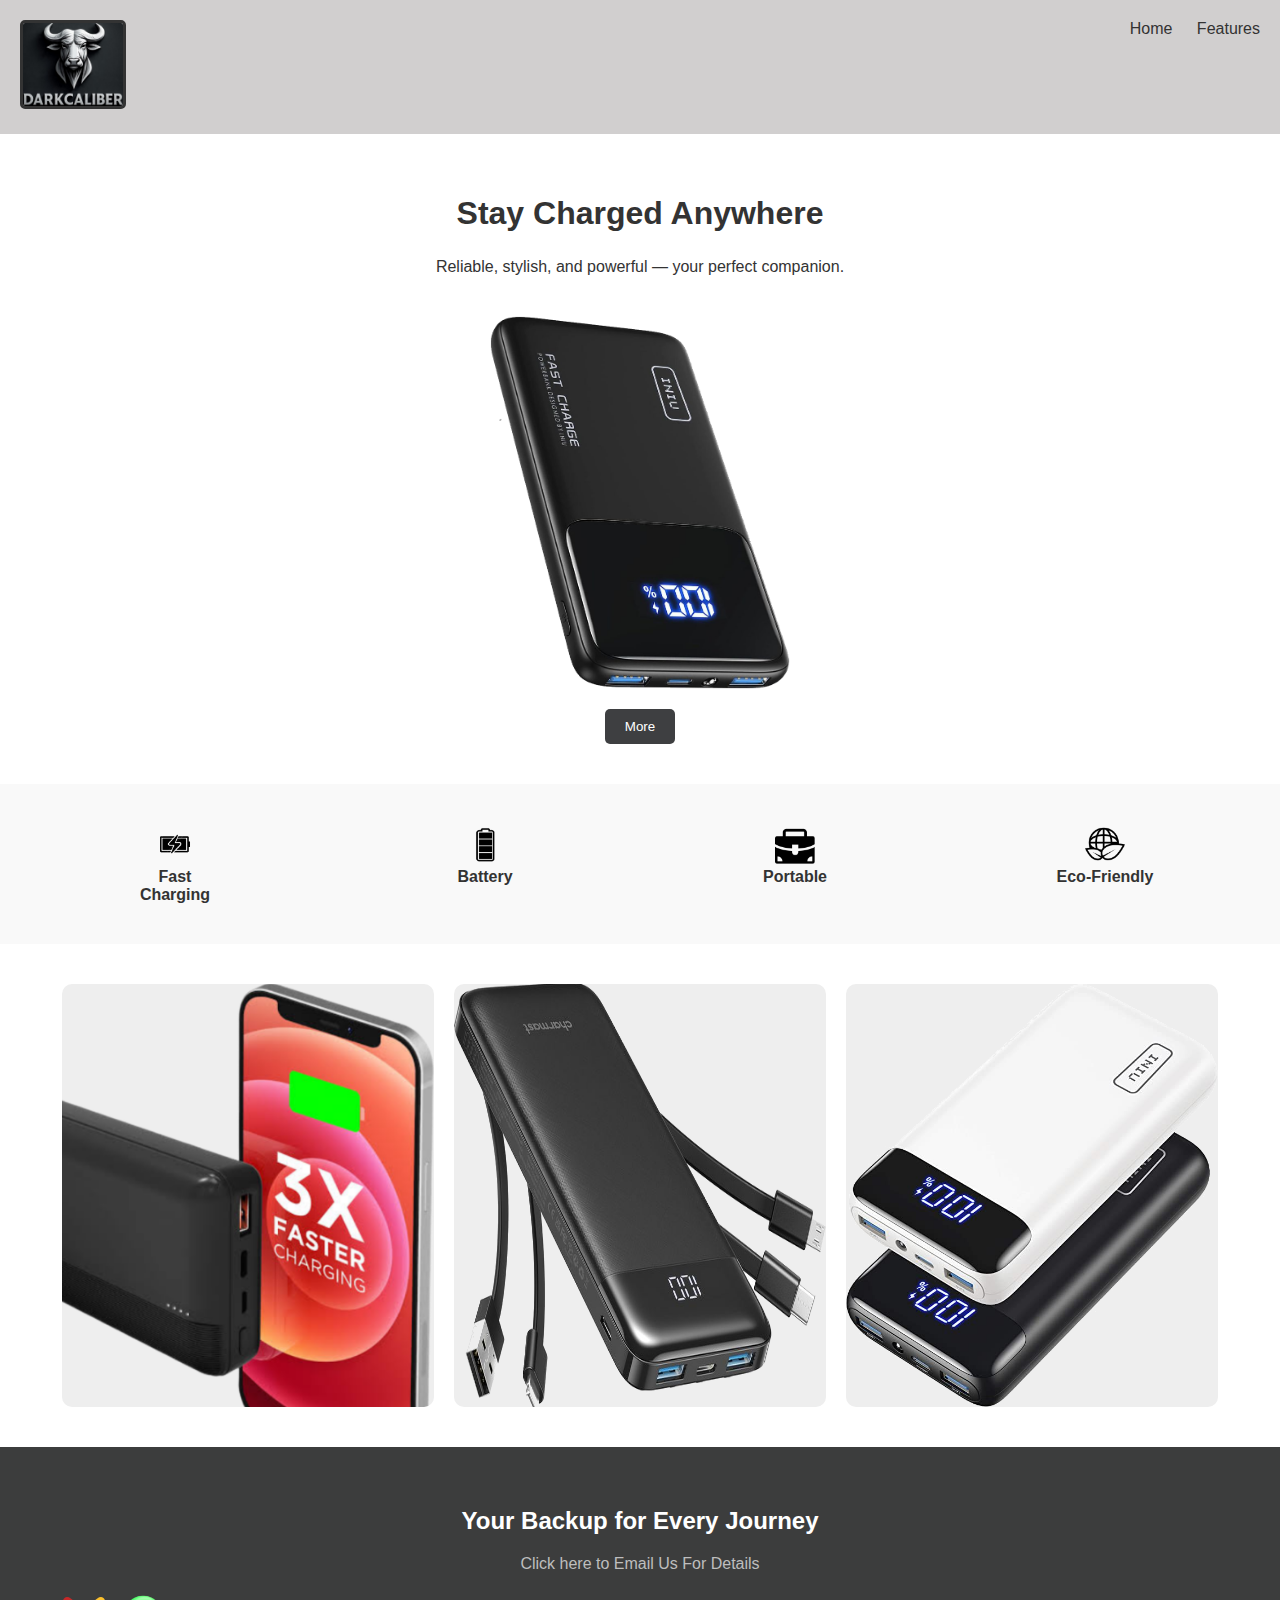
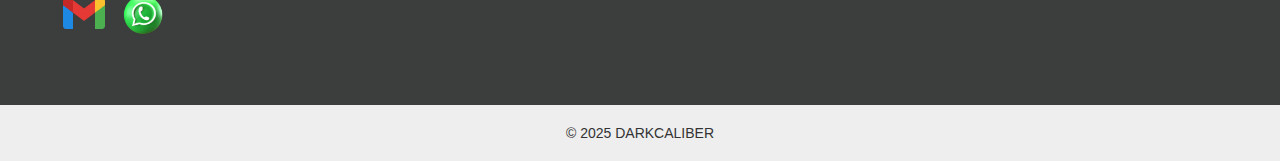
<file: index.html>
<!DOCTYPE html>
<html lang="en">
<head>
<meta charset="UTF-8">
<meta name="viewport" content="width=device-width, initial-scale=1.0">
<title>DARKCALIBER POWER</title>
<link rel="stylesheet" href="index.css">
</head>
<body>

<header>
  <div class="logo"><img src="BUFAL.jpg" class="mg"></div>
  <nav>
    <a href="index.html">Home</a>
    <a href="features.html">Features</a>
   
  </nav>
</header>

<section class="hero">
  <h1>Stay Charged Anywhere</h1>
  <p>Reliable, stylish, and powerful — your perfect companion.</p>
  
  <img src="Main power bank.png" alt="Power Bank">

  <a href="More.html">
  <button>More</button>
  </a>
</section>

<section class="features">

  <div class="feature">
    <img src="Charge.png" class="er"><br><span>Fast Charging</span>
  </div>

  <div class="feature">
    <img src="battery.png" class="er"><br><span> Battery</span>
  </div>

  <div class="feature">
    <img src="portable.png" class="er"><br><span>Portable</span>
  </div>
  <div class="feature">
    <img src="Eco friendly.png" class="er"><br><span>Eco-Friendly</span>
  </div>
</section>

<section class="gallery">
  <img src="FAST.png" alt="">
  <img src="EE.png" alt="">
  <img src="2.png" alt="">
</section>

<section class="cta">
  <h2>Your Backup for Every Journey</h2>
  <a href="mailto:Divinecnyathi06@gmail.com"> Click here to Email Us For Details</a>
  <ul class="con">
    <li><a href="mailto:Divinecnyathi06@gmail.com" class="hh"><img src="gmail.png"></a></li>
    <li><a href="https://wa.me/+27 62 279 4239" class="hh" ><img src="whatsap.webp" id="tsap"></a></li>
    
</ul>
</section>

<footer>
  © 2025 DARKCALIBER

</footer>

</body>
</html>
</file>
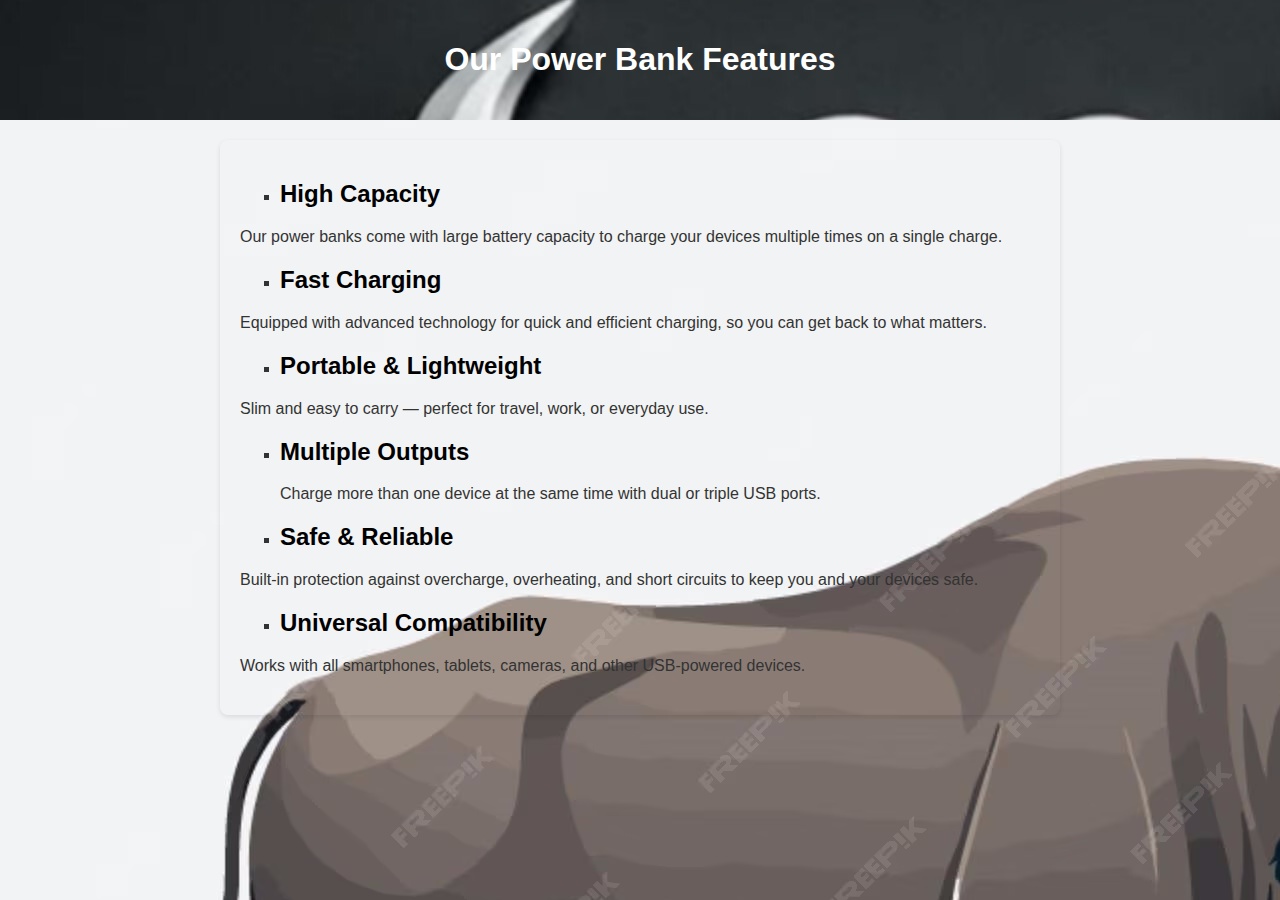
<file: features.html>
<!DOCTYPE html>
<html lang="en">
<head>
<meta charset="UTF-8">
<meta name="viewport" content="width=device-width, initial-scale=1.0">
<title>Power Bank Features</title>
<link rel="stylesheet" href="features.css">
</head>
<body>

<header>
  <h1>Our Power Bank Features</h1>
</header>

<div class="container">
  <div class="feature">
    <ul>
    <li><h2> High Capacity</h2></li>
    </ul>
    <p>Our power banks come with large battery capacity to charge your devices multiple times on a single charge.</p>
  </div>

  <div class="feature">
    <ul>
    <li><h2>Fast Charging</h2></li>
    </ul>
    <p>Equipped with advanced technology for quick and efficient charging, so you can get back to what matters.</p>
  </div>

  <div class="feature">
    <ul>
    <li><h2>Portable & Lightweight</h2></li>
    </ul>
    <p>Slim and easy to carry — perfect for travel, work, or everyday use.</p>
  </div>

  <div class="feature">
    <ul>
    <li><h2>Multiple Outputs</h2></li>
    <p>Charge more than one device at the same time with dual or triple USB ports.</p>
  </div>

  <div class="feature">
    <ul>
    <li><h2>Safe & Reliable</h2></li>
    </ul>
    <p>Built-in protection against overcharge, overheating, and short circuits to keep you and your devices safe.</p>
  </div>

  <div class="feature">
    <ul>
    <li><h2>Universal Compatibility</h2></li>
    </ul>
    <p>Works with all smartphones, tablets, cameras, and other USB-powered devices.</p>
  </div>
  
</div>

</body>
</html>
</file>
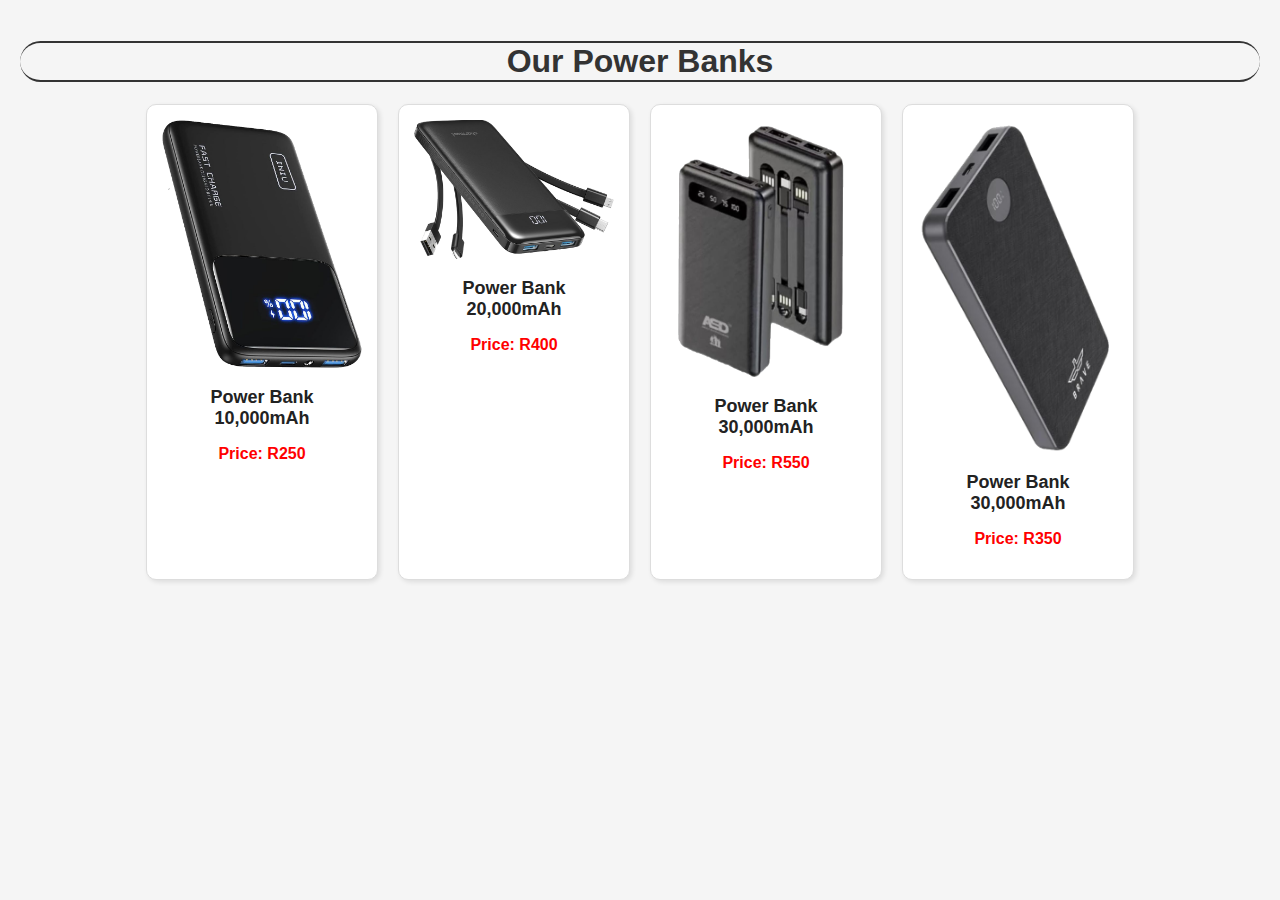
<file: More.html>
<!DOCTYPE html>
<html lang="en">
<head>
<meta charset="UTF-8">
<meta name="viewport" content="width=device-width, initial-scale=1.0">
<title>Our Power Banks</title>
<link rel="stylesheet" href="more.css">
</head>
<body>

<h1>Our Power Banks</h1>

<div class="products">
  <div class="product-card">
    <img src="Main power bank.png" alt="Power Bank 1">
    <h2>Power Bank 10,000mAh</h2>
    <p>Price: R250</p>
  </div>

  <div class="product-card">
    <img src="EE.png" alt="Power Bank 2">
    <h2>Power Bank 20,000mAh</h2>
    <p>Price: R400</p>
  </div>

  <div class="product-card">
    <img src="p5.png" alt="Power Bank 3">
    <h2>Power Bank 30,000mAh</h2>
    <p>Price: R550</p>
  </div>

   <div class="product-card">
    <img src="p4.png" alt="Power Bank 3">
    <h2>Power Bank 30,000mAh</h2>
    <p>Price: R350</p>
  </div>

</div>

</body>
</html>
</file>
<file: index.css>
body {
  margin: 0;
  font-family: Arial, sans-serif;
  color: #333;
}
header {
  display: flex;
  justify-content: space-between;
  padding: 20px;
  background: #d1cfcf;
  box-shadow: 0 1px 5px #ccc;
}
header .logo {
  font-weight: bold;
  font-size: 20px;
}
nav a {
  margin-left: 20px;
  text-decoration: none;
  color: #333;
}
.hero {
  display: flex;
  flex-direction: column;
  align-items: center;
  text-align: center;
  padding: 40px 20px;
  background-color: white;
}
.hero img {
  max-width: 300px;
  margin: 20px 0;
}
.hero h1 {
  font-size: 32px;
  margin-bottom: 10px;
}
.hero p {
  font-size: 16px;
  margin-bottom: 20px;
}
button {
  background: #3e3f41;
  color: white;
  border: none;
  padding: 10px 20px;
  cursor: pointer;
  border-radius: 5px;
}
.features {
  display: flex;
  justify-content: space-around;
  padding: 40px 20px;
  background: #f9f9f9;
  text-align: center;
}
.feature {
  width: 100px;
}
.gallery {
  display: flex;
  justify-content: center;
  gap: 20px;
  padding: 40px 20px;
}
.gallery img {
  width: 30%;
  border-radius: 10px;
  background-color: #eee;
}
.cta {
  text-align: center;
  padding: 40px 20px;
  background: #3c3d3d;
  color: white;
}
footer {
  text-align: center;
  padding: 20px;
  font-size: 14px;
  background: #eee;
}

.mg{
    width:100px;
    background-color: black;
    display: inline-flex;
    margin-right:10px;
    border-radius:5px;
    border-top: #f9f9f9;
    border-bottom: #f9f9f9;
    border:solid 3px;
    
}

a{
  color:rgb(190, 190, 190);
  text-decoration: none;
}
a:hover{
  text-decoration: underline;
  color:rgb(144, 130, 158)
}

button:hover{
  border: solid 2px black;
}

span{
  font-weight: bolder;
  font-family: 'Gill Sans', 'Gill Sans MT', Calibri, 'Trebuchet MS', sans-serif;
}

#tsap{
  width: 70px;
}

.con{
  display: flex;
}
li{
  list-style: none;
}

.hh:hover{
box-shadow: 2px 2px 2px white ;
}

.er{
  width:40px;
}
.er:hover{
  width:40px;
  
}
</file>
<file: features.css>
body {
  font-family:'Gill Sans', 'Gill Sans MT', Calibri, 'Trebuchet MS', sans-serif;
  margin: 0;
  padding: 0;
  color: #333;
  background-image:url(nyat.png) ;
  background-attachment:fixed;
}

header {
  background-image: url(BUFAL.jpg);
  background-attachment: fixed;
  color: white;
  padding: 20px;
  text-align: center;
}

.container {
  max-width: 800px;
  margin: 20px auto;
  padding: 20px;
  background: #ffffff00;
  border-radius: 8px;
  box-shadow: 0 2px 5px rgba(0,0,0,0.1);
}

h2 {
  color: #000000;
  font-family: 'Gill Sans', 'Gill Sans MT', Calibri, 'Trebuchet MS', sans-serif;
}

.feature {
  margin-bottom: 20px;
}

.feature h3 {
  margin: 0 0 5px;
  color: #333;
}
h1{
    font-family: 'Gill Sans', 'Gill Sans MT', Calibri, 'Trebuchet MS', sans-serif;
}
li{
    list-style:square
}
</file>
<file: more.css>
body {
  font-family: Arial, sans-serif;
  margin: 0;
  padding: 20px;
  background-color: #f5f5f5;
  text-align: center;
}

h1 {
  color: #333;
  border-top: solid #333 2px;
  border-bottom: solid #333 2px;
  border-radius: 50px;
}

.products {
  display: flex;
  flex-wrap: wrap;
  justify-content: center;
  gap: 20px;
  margin-top: 20px;
}

.product-card {
  background: #fff;
  border: 1px solid #ddd;
  border-radius: 10px;
  width: 200px;
  padding: 15px;
  box-shadow: 2px 2px 5px rgba(0,0,0,0.1);
  transition: transform ease 1s;
  
}

.product-card:hover {
  background: #fff;
  border: 1px solid #ddd;
  border-radius: 10px;
  width: 200px;
  padding: 15px;
  box-shadow: 0 2px 5px rgba(0,0,0,0.1);
  border-top: solid black 1px;
   border-bottom: solid black 1px;
   Transform: perspective(200px) rotateY(10deg) scaleY(1);
 
}

.product-card img {
  max-width: 100%;
  height: auto;
  border-radius: 5px;
}

.product-card h2 {
  font-size: 18px;
  color: #222;
}

.product-card p {
  font-size: 16px;
  color: #ff0000;
  font-weight: bold;
}
</file>
